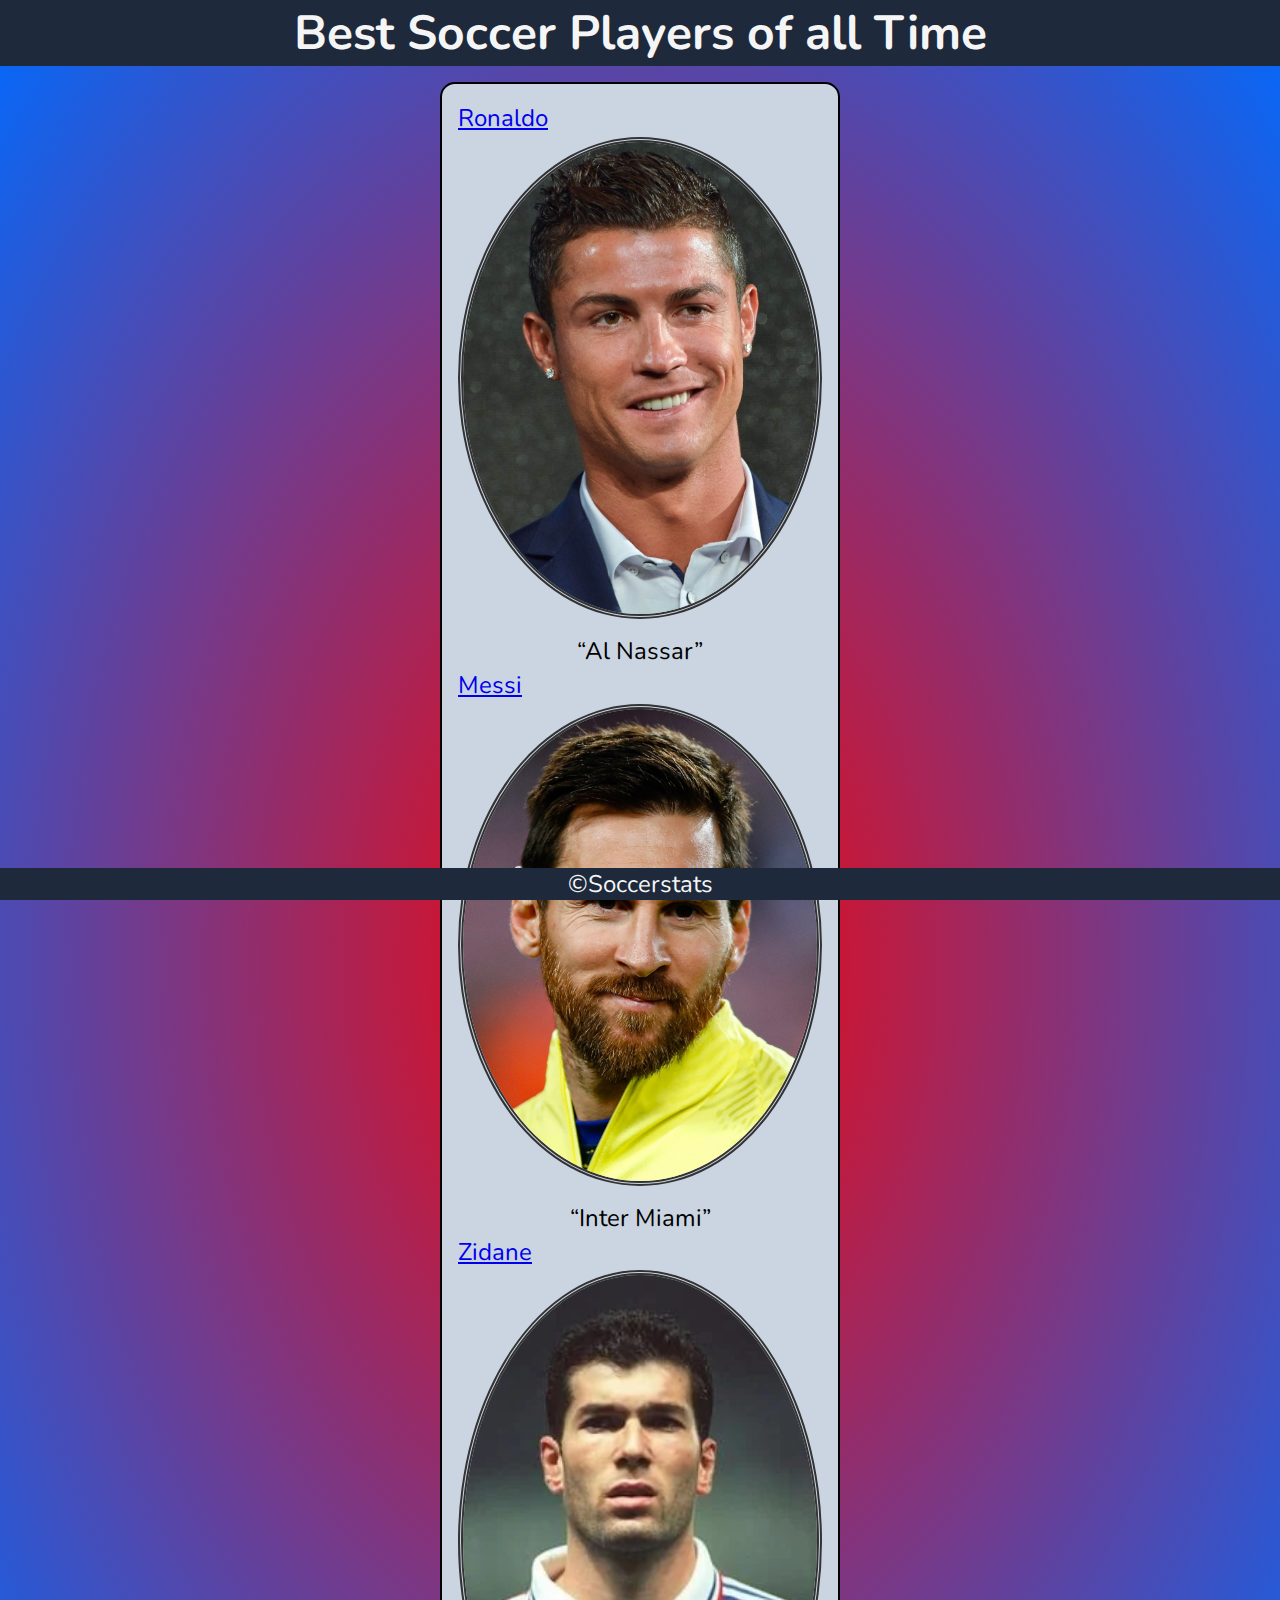
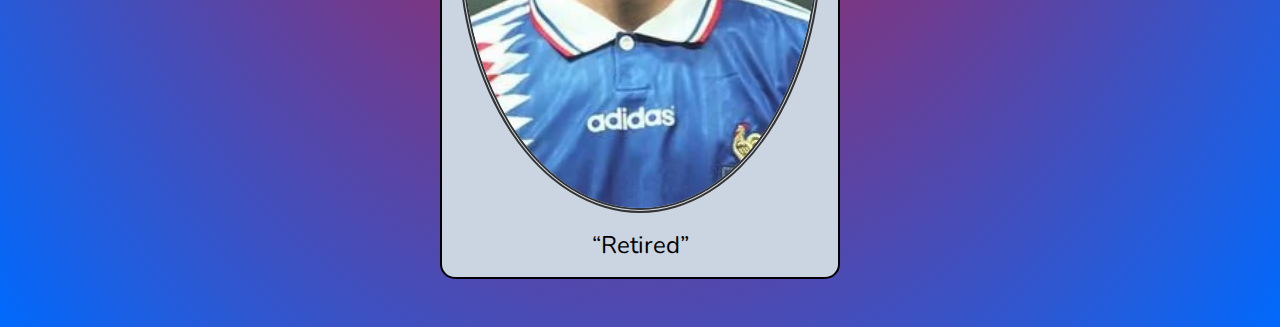
<file: index.html>
<!DOCTYPE html>
<hmtl lang="en">
<head>
    <meta charset="UTF-8"/>
    <meta http-equiv="X-UA-Compatible" content="IE=edge"/>
    <meta name="viewport" content="width=device-width, initial-scale=1.0"/>
    <title> Who is really the best?</title>
    <link rel="stylesheet" href="css/style.css"/>
</head>

<body>
    <header>
        <h1> Best Soccer Players of all Time</h1>
        <nav>
            <a href="#profile1">Ronaldo</a>
            <a href="#profile2">Messi</a>
            <a href="#profile3">zidane</a>
        </nav>
    </header>

<main>
    <article id="profile1" class="card">
        <figure>
            <img src="images/Ronaldo.jpg"
            alt="Ronaldo" width="500" height="500";>
            <figcaption>   <a href="indexronaldo.html">Ronaldo</a></figcaption>

        </figure>
        <p><q>Al Nassar</q></p>
   

<figure>
    <img src="images/messi3.jpg" alt="Messi" width="500" height="500";>
    <figcaption>   <a href="indexmessi.html">Messi</a></figcaption>
    
</figure>
<p><q>Inter Miami</q></p>

<figure>
    <img src="images/zidane.webp" alt="Zidane" width="500" height="500";>
    <figcaption>  <a href="indexzidane.html">Zidane</a></figcaption>
</figure>
<p><q>Retired</q></p>
</article>
</main>
</body>
<footer>
    <p>&copy;Soccerstats</p>

</footer>







</hmtl>
</file>
<file: css/style.css>
@import url("https://fonts.googleapis.com/css2?family=Nunito&display=swap");

/* || RESET */
* {
  margin: 0;
  padding: 0;
  box-sizing: border-box;
}

html{
  scroll-behavior: smooth;
}
img{
    display: block;
    max-width: 100%;
    height: auto;
}
/* || GENERAL STYLES */
html{
  scroll-behavior: smooth;
}
body {
  font: 1.5rem "Nunito", sans-serif;
  min-height: 100vh;

  background-color: #475569;
  background-image: radial-gradient(rgb(255, 0, 0), #006afe);
  display: flex;
  flex-direction: column;
}



header,
footer {
  position: sticky;
  background-color: #1e293b;
  color: whitesmoke;
  text-align: center;
}

header {
  top: 0;
}

nav {
  background-color: #fff;
  padding: 0.5rem;
  border-bottom: 2px solid #000;
  font-weight: bolder;
  display: flex;
  justify-content: space space-evenly;
}
nav a,
nav a:visited{
    color:black
}
nav a:hover, nav a:focus{
    color: hsla(0,0%,20%,0.6);
}
main {
  flex-grow: 1;
  display: flex;
  flex-direction: column;
  align-items: center;
  gap: 1.5rem;
  padding: 1rem;
}

footer {
  bottom: 0;
}
/* || PROFILE CARD*/
.card{
  scroll-margin-top: 8rem;
  width: min(100%, 350px);
  background-color: #cbd5e1;
  border: 2px solid black;
  border-radius: 15px;
  padding: 1rem;
  display: flex;
  flex-direction: column;
  align-items: center;
}
.card figure {
  display: flex;
  flex-flow: column nowrap;
}
.card img{
  border: 5px double #333;
  border-radius: 50%;
}
/* || SMALL */
@media screen and (min-width: 576px) {
  main{
    justify-content: center;
    flex-flow: row wrap;
    padding: 1rem;
  }

.card{
  width:min(100%, 400px)
}
.card:last-child{
  order: -1;
}

}

/* || MEDIUM */
@media screen and (min-width: 768px) {
nav{
  display: none;
}
.card{
  width:min(100%, 325px)
}
.card figure{
  flex-flow: column-reverse;
}
.card figcaption{
  margin: 0.1em 0;
}
.card p{
  margin-top: 1rem;
}
}

/* || LARGE */
@media screen and (min-width: 992px) {
  .card{
    width: min(100%, 400px);
  }
  .card:nth-child(2){
    order: -1;
  }
}

/* || XL  */
@media screen and (min-width: 1200px) {
 .card{
  width: min(calc(33%-1rem),500px);
 }
  }


/* || MOBILE DEVICE LANDSCAPE  */
@media screen and (max-height: 425px) and (min-aspect-ratio: 7/4) {
  body {
    background-color: dodgerblue;
    background-image: radial-gradient(whitesmoke, dodgerblue);
  }

  h1,
  h2 {
    font-size: 1.5rem;
  }

  nav {
    display: none;
  }
}
</file>
